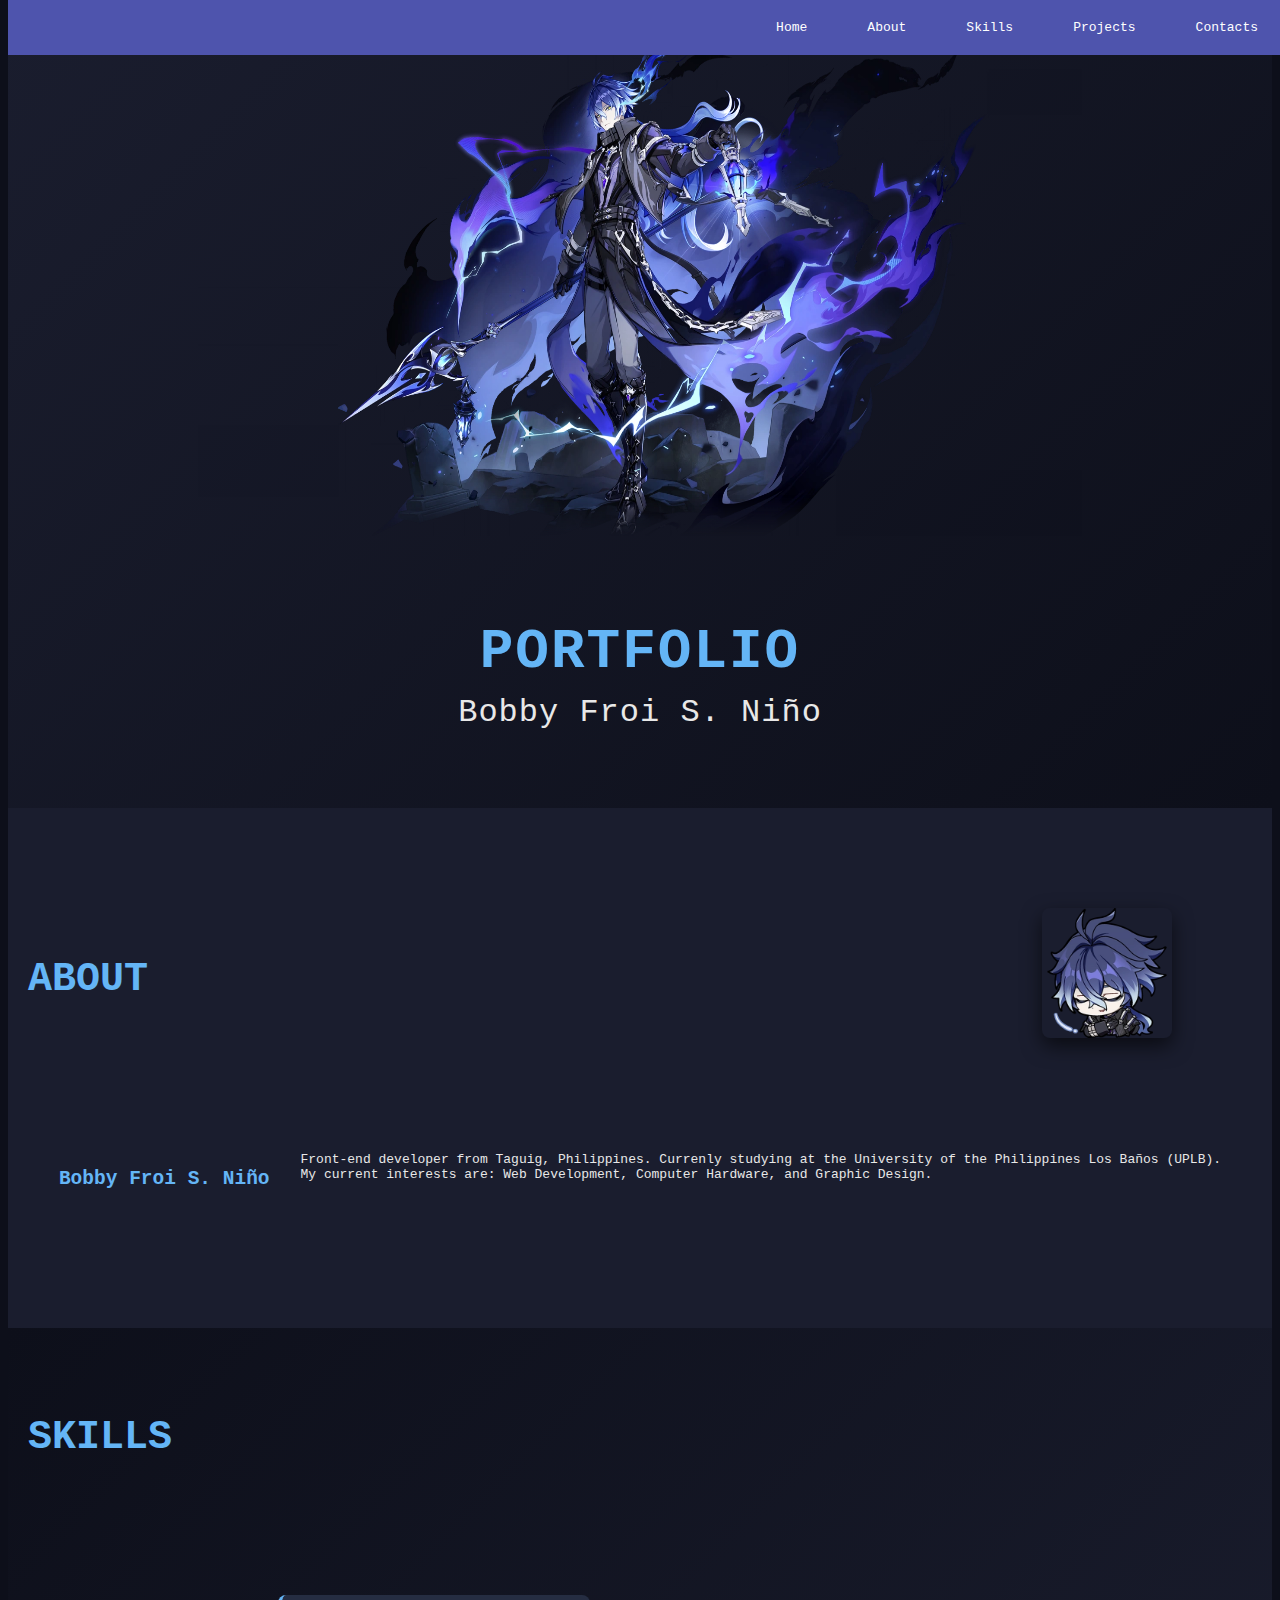
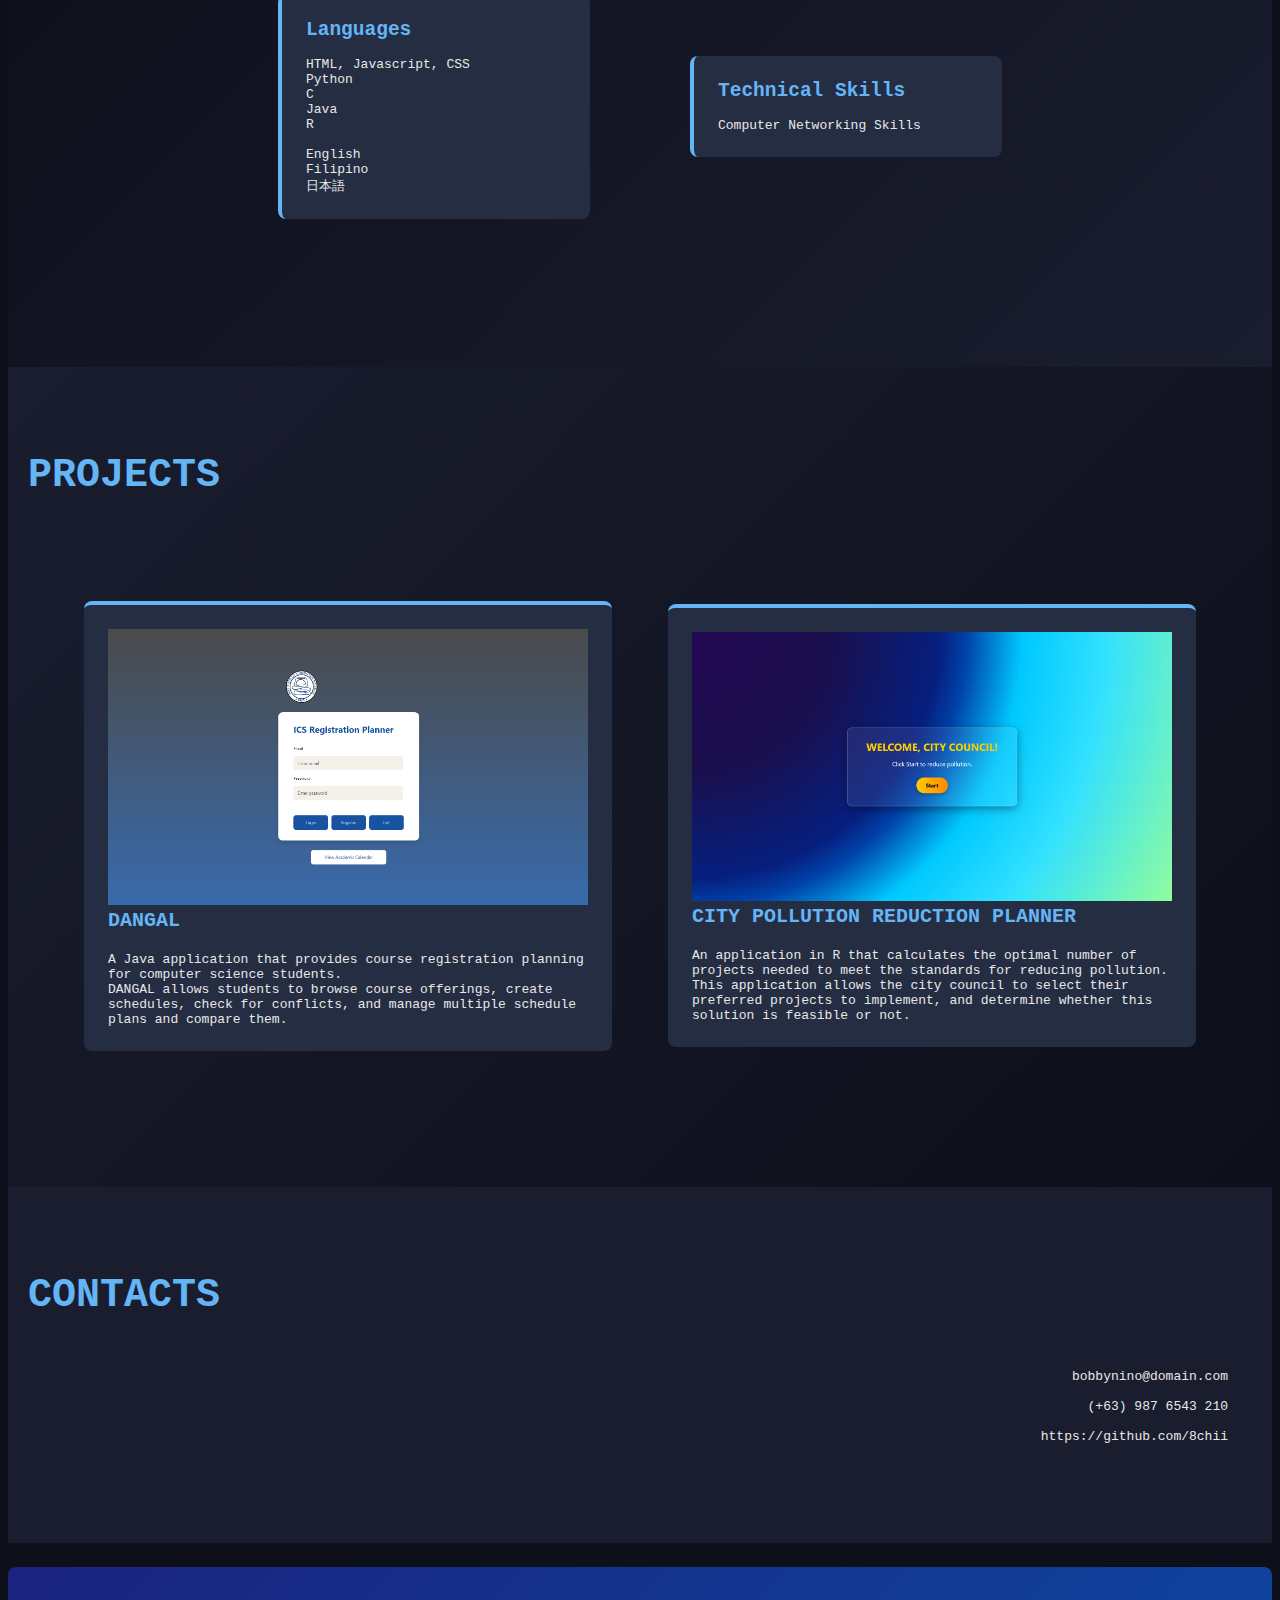
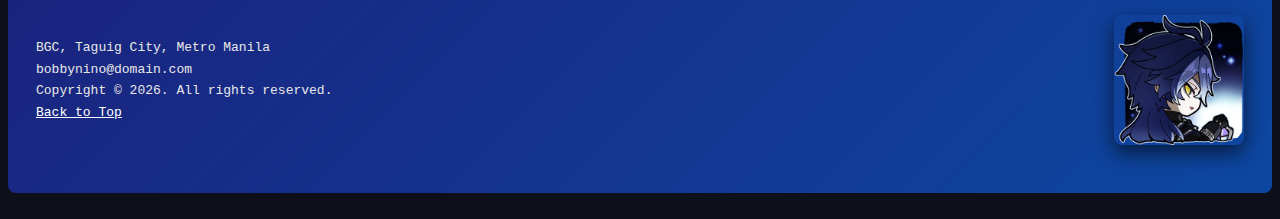
<file: index.html>
<!DOCTYPE html>
<html>
    <head>
        <title> title </title>
        <link rel="stylesheet" href="style.css">
    </head>
    <body>
        <nav>
            <ul>
                <li><a href="#home">Home</a></li>
                <li><a href="#about">About</a></li>
                <li><a href="#skills">Skills</a></li>
                <li><a href="#projects">Projects</a></li>
                <li><a href="#contacts">Contacts</a></li>
            </ul>
        </nav>
        <div id="home" class="home">
            <img class="imgHome" src="Flins_Wish.webp">
            <h1>PORTFOLIO</h1>
            <h2>Bobby Froi S. Niño</h2>
        </div>
        <div id="about" class="about">
            <h1>ABOUT</h1>
            <img class="chibi" src="Flins_Chibi1.webp">
            <div class="aboutInfo">
            <h2>Bobby Froi S. Niño</h2>
            Front-end developer from Taguig, Philippines. Currenly studying at the University of the Philippines Los Baños (UPLB).<br>
            My current interests are: Web Development, Computer Hardware, and Graphic Design.
            </div>
        </div> 
        <div id="skills" class="skills">
            <h1>SKILLS</h1>
            <div class="skillsList">
                <div>
                    <h2>Languages</h2>
                    HTML, Javascript, CSS<br>
                    Python<br>
                    C<br>
                    Java<br>
                    R<br>
                    <br>
                    English<br>
                    Filipino<br>
                    日本語<br>
                </div>
                <div>
                    <h2>Technical Skills</h2>
                    Computer Networking Skills
                </div>
            </div>
        </div> 
        <div id="projects" class="projects">
            <h1>PROJECTS</h1>
            <div class="projectContents">
                <div>
                    <img class="icsReg" src="ics_reg.png">
                    <h3>DANGAL</h3>
                    A Java application that provides course registration planning for computer science students.<br>
                    DANGAL allows students to browse course offerings, create schedules, check for conflicts, and manage multiple schedule plans and compare them. <br>
                </div>
                <div>
                    <img class="pollRed" src="pollution_reduc.png">
                    <h3>CITY POLLUTION REDUCTION PLANNER</h3>
                    An application in R that calculates the optimal number of projects needed to meet the standards for reducing pollution.<br>
                    This application allows the city council to select their preferred projects to implement, and determine whether this solution is feasible or not. <br>
                </div>
            </div>
        </div> 
        <div id="contacts" class="contacts">
            <h1>CONTACTS</h1>
            <div class="contactList">
                bobbynino@domain.com<br><br>
                (+63) 987 6543 210<br><br>
                https://github.com/8chii<br><br>
            </div>

        </div> 
        <footer>
            <div class="footerRow">
                <div class="footerDetails">
                    BGC, Taguig City, Metro Manila<br>
                    bobbynino@domain.com<br>
                    Copyright © 2026. All rights reserved. <br>
                    <a href="#home">Back to Top</a>
                </div>
                <img class="chibi" src="Flins_Chibi2.webp">
            </div>
        </footer>
    </body>
</html>
</file>
<file: style.css>
nav {
    position: fixed;
    top: 0;
    width: 100%;
}

nav ul {
    list-style-type: none;
    margin: 0;
    padding: 0;
    overflow: hidden;
    background-color: #4E54AD;
    display: flex;
    justify-content: flex-end;
    align-items: center;
}

nav li a {
    display: flex;
    color: white;
    text-align: center;
    padding: 20px 30px;
    text-decoration: none;
    transition: all 0.3s ease;
}

nav li a:hover {
    background-color: #64b5f6;
    color: #0d0f1a;
}

body {
    color: #e8e8e8;
    background-color: #0d0f1a;
    font-family: monospace;
}

.home {
    text-align: center; 
    height: 800px;
    background: linear-gradient(135deg, #1a1d2e 0%, #0d0f1a 100%);
}

.home h1 {
    color: #64b5f6;
    font-size: 56px;
    margin-top: 80px;
    margin-bottom: 10px;
    font-weight: bold;
    text-transform: uppercase;
    letter-spacing: 2px;
}

.home h2 {
    color: #e8e8e8;
    font-size: 32px;
    margin-top: 0;
    font-weight: 300;
    letter-spacing: 1px;
}

.imgHome{
    width: 70%;  
    height: 66%;
}

.about {
    position: relative;
    display: flex;
    padding: 60px 20px;
    align-items: center;
    justify-content: space-around;
    height: 400px;
    flex-direction: column;
    background-color: #1a1d2e;
}
.about h1 {
    display: flex;
    align-self: flex-start;
    color: #64b5f6;
    font-size: 40px;
}

.about .chibi{
    position: absolute;
    top: 100px;
    right: 100px;
    width: 130px;
    border-radius: 8px;
    box-shadow: 0 8px 20px rgba(0,0,0,0.6);
}

.aboutInfo{
    width: 100%;
    display: flex;
    justify-content: space-evenly;
    align-items: flex-start;
    flex-direction: row;
}

.aboutInfo h2{
    display: flex;
    align-self: center;
    justify-self: left;
    color: #64b5f6;
}

.skills {
    display: flex;
    flex-direction: column;
    gap: 20px;
    align-items: center;
    background: linear-gradient(135deg, #0d0f1a 0%, #1a1d2e 100%);
    padding: 60px 20px;
}

.skills h1{
    width: 100%;
    color: #64b5f6;
    font-size: 40px;
}

.skillsList {
    display: flex;
    flex-direction: row;
    justify-content: center;
    gap: 100px;
    padding: 0 80px;
    align-items: center;
    flex-wrap: wrap;
    height: 400px;
}

.skillsList > div {
    max-width: 480px;
    padding: 0 24px;
    min-width: 260px;
    background-color: #252d42;
    padding: 24px;
    border-radius: 8px;
    border-left: 4px solid #64b5f6;
}

.skillsList > div h2 {
    color: #64b5f6;
    margin-top: 0;
}

.projects {
    display: flex;
    height: 700px;
    flex-direction: column;
    padding: 60px 20px;
    background: linear-gradient(135deg, #1a1d2e 0%, #0d0f1a 100%);
}

.projects h1{
    align-self: flex-start;
    color: #64b5f6;
    font-size: 40px;
}

.projects .projectContents{
    width: 100%;
    height: 800px;
    display: flex;
    justify-content: space-evenly;
    align-items: center;
    flex-direction: row;
}
.projectContents > div {
    max-width: 480px;
    padding: 0 24px;
    min-width: 260px;
    background-color: #252d42;
    padding: 24px;
    border-radius: 8px;
    border-top: 4px solid #64b5f6;
}

.projectContents > div h3 {
    color: #64b5f6;
    margin-top: 0;
    font-size: 20px;
}


.projects .projectContents .icsReg{
    width: 100%;  
    height: 100%;
}
.projects .projectContents .pollRed{
    width: 100%;  
    height: 100%;
}

.contacts {
    display: flex;
    flex-direction: column;
    align-items: stretch;
    background-color: #1a1d2e;
    padding: 60px 20px;
}

.contacts h1{
    align-self: flex-start;
    color: #64b5f6;
    font-size: 40px;
}

.contacts .contactList{
    display: flex;
    flex-direction: column;
    align-items: flex-end;
    text-align: right;
    padding: 24px;
}

footer {
    display: flex;
    gap: 20px;
    padding: 48px 28px;
    margin: 24px auto;
    line-height: 1.65;
    background: linear-gradient(135deg, #1a237e 0%, #0d47a1 100%);
    color: #e8e8e8;
    border-radius: 8px;
    flex-direction: column;
}
footer a {
    cursor: pointer;
    font-weight: 500;
    color: white;
    text-decoration: underline;
}

footer a:hover {
    opacity: 0.8;
}
footer .footerRow {
    display: flex;
    align-items: center;
    width: 100%;
}

footer .footerDetails {
    max-width: 600px;   /* limits text width */
}

footer .chibi {
    margin-left: auto;
    width: 130px;
    flex-shrink: 0;
    border-radius: 8px;
    box-shadow: 0 8px 20px rgba(0,0,0,0.6);
}
</file>
